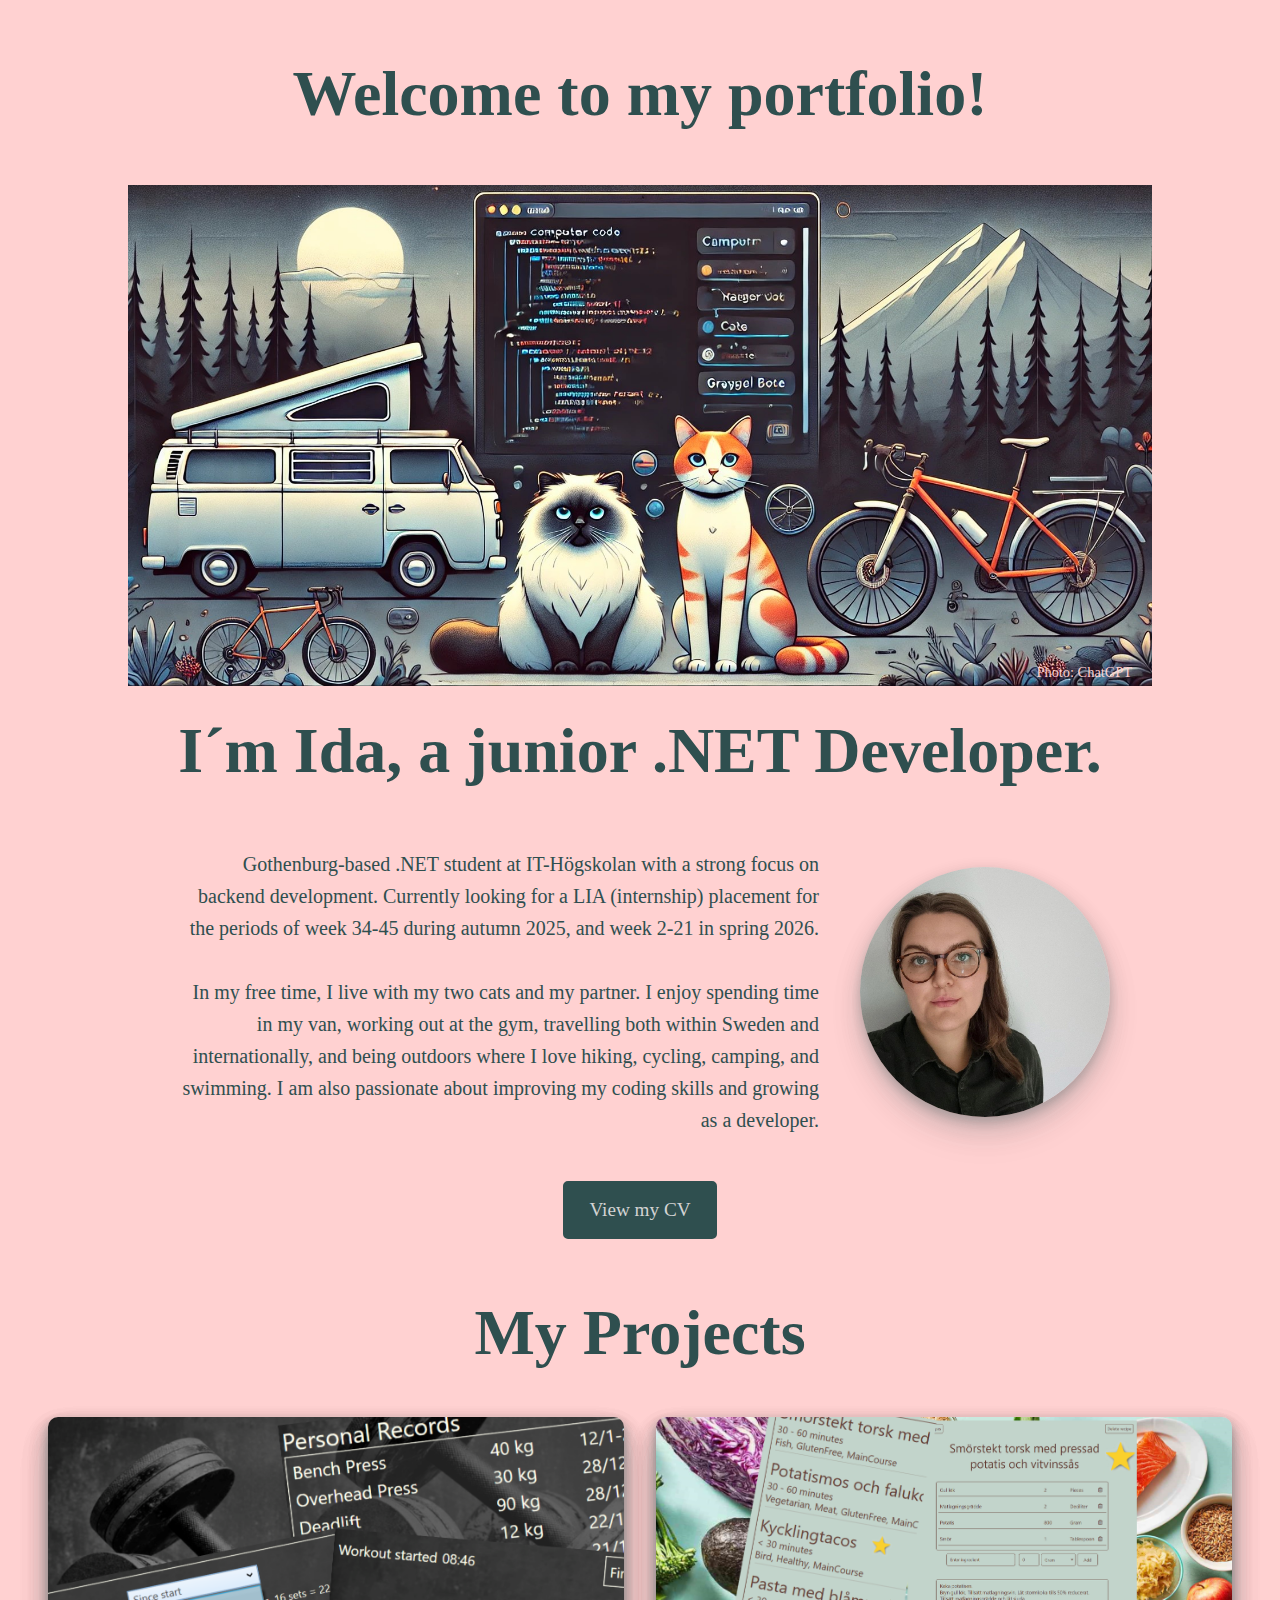
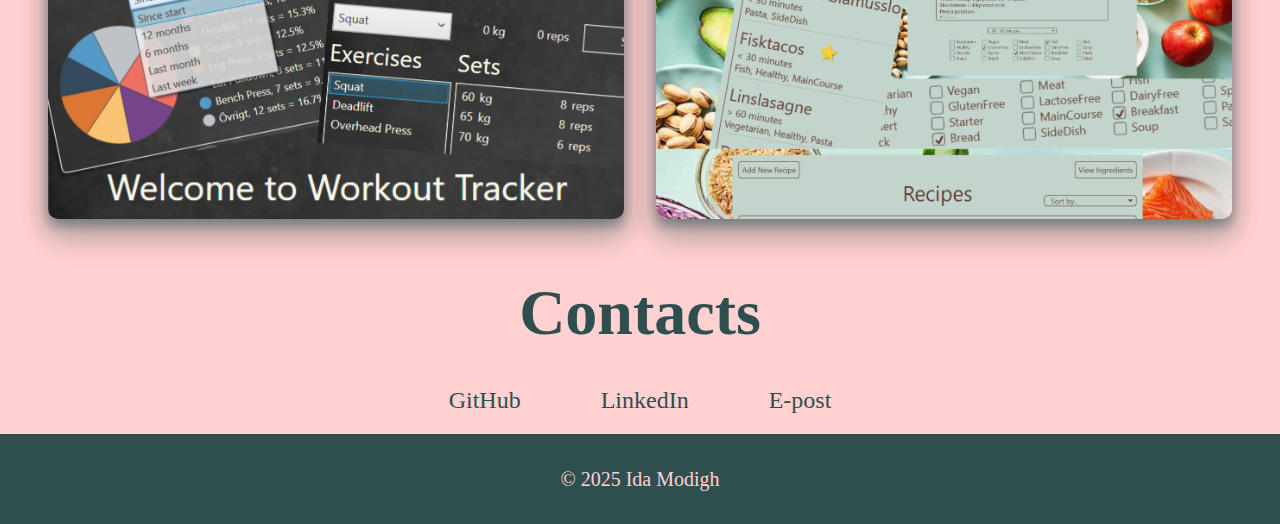
<file: index.html>
<!DOCTYPE html>
<html lang="en">
<head>
  <meta charset="UTF-8">
  <meta name="viewport" content="width=device-width, initial-scale=1.0">
  <title>Portfolio</title>
  <link rel="stylesheet" href="style.css">
</head>

<div id="header-placeholder"></div>

<body>
  <div id="about-placeholder"></div>

  <div id="projects-placeholder"></div>

  <div id="contact-placeholder"></div>

</body>

<div id="footer-placeholder"></div>

  <script src="script.js"></script>
</html>
</file>
<file: style.css>
html, body {
    margin: 0;
    padding: 0;
    background-color: #FFD1D1;
  }

  header {
    margin: 0;
    margin-bottom: -90px;
  }

  body {
    clear:both;
    font-family: 'Roboto', Newsreader;
    line-height: 1.6;
    color: #2F4F4F;
  }

  h1 {
    text-align: center;
    color: #2F4F4F;
    font-size: 4rem;
    margin-bottom: 1rem;
  }

  p {
      text-align: center;
      font-size: 20px;
      padding: 1vh;
      border-radius: 10px;
      width: 50%;
  }
  
  img {
    border-radius: 150px;
    box-shadow: 0px 5px 10px rgb(47, 79, 79, 0.2),
    0px 10px 20px rgb(47, 79, 79, 0.15),
    0px 15px 30px rgb(47, 79, 79, 0.1),
    0px 20px 40px rgb(47, 79, 79, 0.05);
  }

  .cv-container {
    display: flex;
    justify-content: center;
    align-items: center;
    height: 100vh;
    margin: 0;
    background-color: #FFD1D1;
    overflow: hidden;
    position: relative;
  }
  
  .cv-img {
    width: auto;
    height: 90%;
    border-radius: 0;
    position: relative;
  }

  .magnifier {
    display: none;
    position: absolute;
    width: 20vw;
    height: 20vh;
    border-radius: 50%;
    background-repeat: no-repeat;
    pointer-events: none;
    box-shadow: 0px 5px 10px rgb(47, 79, 79, 0.2),
                0px 10px 20px rgb(47, 79, 79, 0.15),
                0px 15px 30px rgb(47, 79, 79, 0.1),
                0px 20px 40px rgb(47, 79, 79, 0.05);
    z-index: 10;
}

@media (max-width: 768px) {
    .magnifier {
        width: 50vw;
        height: 40vw;
    }
}

@media (min-width: 1200px) {
    .magnifier {
        width: 35vw;
        height: 25vw;
    }
}

  .magnifier img {
    position: absolute;
    width: auto;
    height: 90%;
  }
  
  .btn-cv-download {
    position: absolute;
    top: 20px;
    right: 20px;
    background-color: #2F4F4F;
    color: #FFD1D1;
    text-decoration: none;
    padding: 10px 15px;
    border-radius: 5px;
    font-size: 16px;
    box-shadow: 0px 5px 10px rgb(47, 79, 79, 0.2),
      0px 10px 20px rgb(47, 79, 79, 0.15),
      0px 15px 30px rgb(47, 79, 79, 0.1),
      0px 20px 40px rgb(47, 79, 79, 0.05);
    transition: background-color 0.3s ease;
  }
  
  .btn-cv-download:hover {
    background-color: #2F4F4F;
    scale: 110%;
  }
  
  .centered-container {
    display: flex;
    flex-direction: row;
    justify-content: center;
    align-items: center;
    text-align: center;
    gap: 2rem;
  }

  .centered-container .about-text {
    text-align: right;
    max-width: 60%;
}
  
  .centered-container .btn {
    background-color: #2F4F4F;
    color: #D3D3D3;
    padding: 0.75rem 1.5rem;
    text-decoration: none;
    font-size: 1.2rem;
    border-radius: 5px;
    border: 2px solid #2F4F4F;
    transition: background-color 0.3s ease;
    margin-top: 1rem;
    display: block;
    margin-left: auto;
    margin-right: auto;
  }
  
  .centered-container .btn:hover {
    background-color: #FFD1D1;
    color: #2F4F4F;
  }

  .centered-container .social-links {
    list-style: none;
    padding: 0;
    margin: 0;
    display: flex;
    justify-content: center;
    gap: 5rem;
    margin-bottom: 15px;
  }

  .centered-container .social-links a {
    color: #2F4F4F;
    text-decoration: none;
    font-size: 1.5rem;
  }

  .centered-container .social-links a:hover {
    color: #2F4F4F;
    text-decoration: underline;
  }

  .project-container {
    display: flex;
    justify-content: center;
    gap: 2rem;
    margin-top: 2rem;
  }

  .project-box {
    width: 45%;
    padding: 0;
    border-radius: 10px;
    box-shadow: 0px 5px 10px rgb(47, 79, 79, 0.2),
                0px 10px 20px rgb(47, 79, 79, 0.15),
                0px 15px 30px rgb(47, 79, 79, 0.1),
                0px 20px 40px rgb(47, 79, 79, 0.05);
    display: flex;
    justify-content: center;
    align-items: center;
  }

  .project-box .btn {
    width: 100%;
    height: 100%;
    display: flex;
    justify-content: center;
    align-items: center;
  }

  .project-box .btn img {
    width: 100%;
    height: 100%;
    border-radius: 10px;
    object-fit: cover;
    transition: transform 0.3s ease;
  }

  .project-box .btn :hover {
    scale:110%;
  }

  .project-description {
    width: 80%;
    margin: 0 auto;
    margin-bottom: 40px;
    padding: 20px;
    background-color: #f9f9f9;
    border: 2px solid rgb(47, 79, 79, 0.5);
    border-radius: 10px;
    box-shadow: 0px 5px 10px rgb(47, 79, 79, 0.2),
      0px 10px 20px rgb(47, 79, 79, 0.15),
      0px 15px 30px rgb(47, 79, 79, 0.1),
      0px 20px 40px rgb(47, 79, 79, 0.05);
    line-height: 1.6;
    color: #2F4F4F;
}

.project-description h3 {
    margin-bottom: 15px;
    font-size: 2rem;
    text-align: left;
    border-bottom: 2px solid rgb(47, 79, 79, 0.5);
    padding-bottom: 5px;
}

.project-description ul {
    margin: 10px 0;
    padding-left: 20px;
    list-style-type: disc;
}

.project-description ul li {
    margin-bottom: 10px;
    font-size: 1.2rem;
}

.project-description p {
    margin-bottom: 20px;
    margin-left: 20px;
    margin-right: 20px;
    font-size: 1.2rem;
    width: auto;
}

.project-description a {
    text-decoration: none;
}

.project-description a:hover {
    text-decoration: underline;
}

@media (max-width: 768px) {
    .project-description {
        width: 95%;
        padding: 15px;
    }
}

  .hero-image {
    position: relative;
    background: url('Images/header.jpg') no-repeat center center;
    background-size: contain; 
    width: 80%;
    margin-left: 10%;
    margin-right: 10%;
    margin-top: -3%;
    padding-bottom: 48.8%;
    display: flex;
    justify-content: center;
    align-items: center;
    color: #D3D3D3;
    text-align: center;
  }

  .hero-image .photo-credit {
    position: absolute;
    bottom: 7vh; 
    right: 20px;
    font-size: 0.9rem;
    color: #FFD1D1;
    margin: 0;
    padding: 0;
    text-align: right;
  }
  
  @media (min-width: 1500px) {
    .hero-image .photo-credit {
      bottom: 12vh; 
    }
  }

  .footer {
    background-color: #2F4F4F;
    color: #FFD1D1;
    text-align: center;
  }

  .footer-content {
    display: flex;
    flex-direction: column;
    align-items: center;
    justify-content: center;
  }
  
  .footer-content .social-links {
    list-style: none;
    padding: 0;
    margin: 0;
    display: flex;
    justify-content: center;
    gap: 1rem;
  }
</file>
